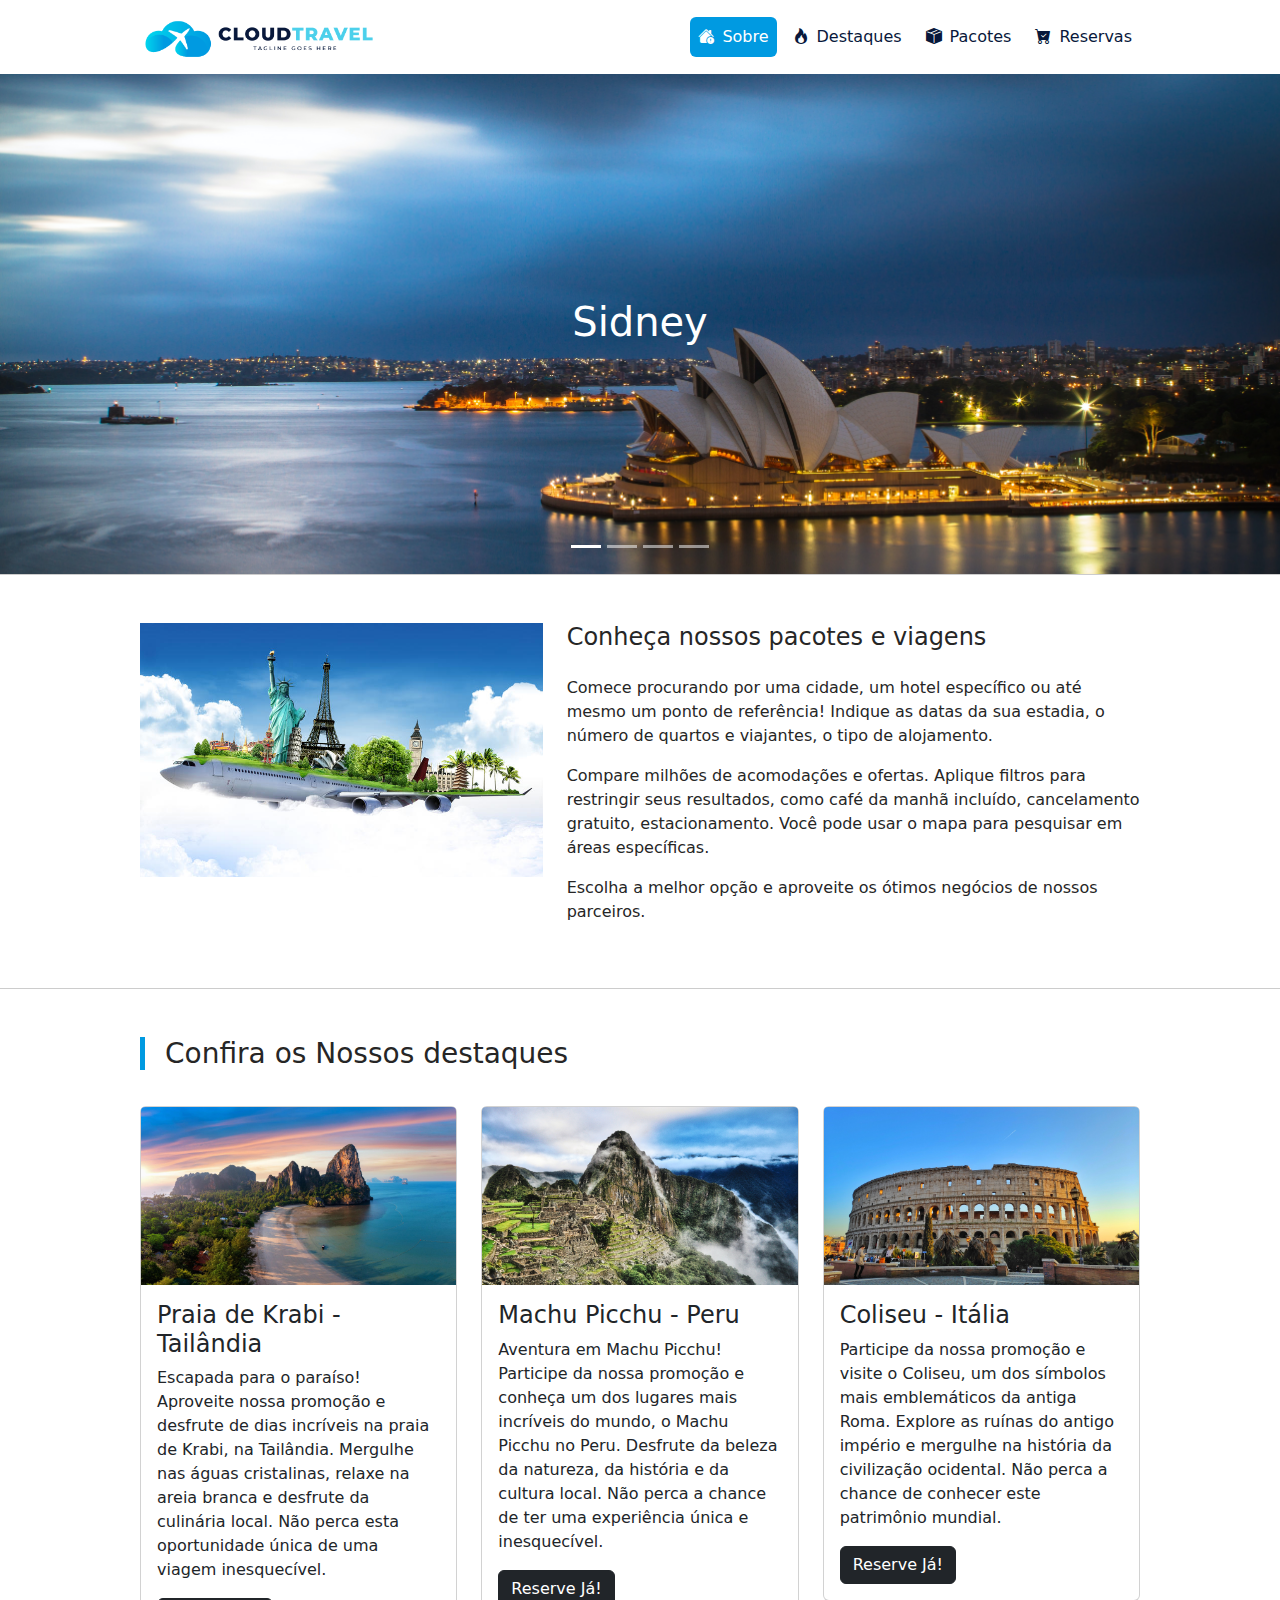
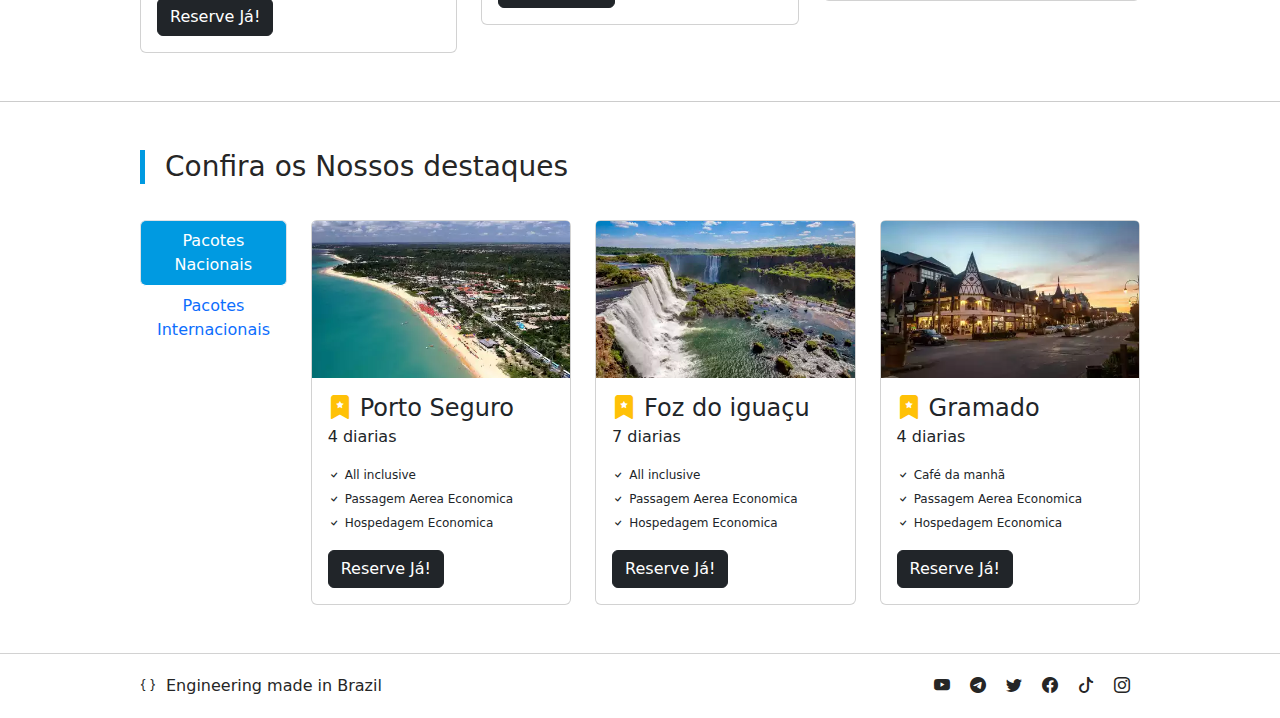
<file: index.html>
<!DOCTYPE html>
<html lang="pt-br">
<head>
    <meta charset="UTF-8">
    <meta http-equiv="X-UA-Compatible" content="IE=edge">
    <meta name="viewport" content="width=device-width, initial-scale=1.0">
    <title>Document</title>
    <link rel="stylesheet" href="./lib/bootstrap.min.css">
    <link rel="stylesheet" href="https://cdn.jsdelivr.net/npm/bootstrap-icons@1.10.5/font/bootstrap-icons.css">
    <link rel="stylesheet" href="main.css">
</head>
<body>
    <!--Navbar Top-->
    <header class="navbar navbar-expand-lg sticky-top bg-white">
            <div class="container">
                <!--Brand-->
                <a class="navbar-brand" href="#">
                    <img src="./img/logo.png" alt="Home" height="45" class="d-inline-block align-text-top">
                </a>
                
                <!--Navbar Responsive Button-->
                <button type="button" class="navbar-toggler" data-bs-toggle="collapse" data-bs-target="#menu">
                    <span class="navbar-toggler-icon"></span>
                </button>

                <!--Navbar-->
                <nav class="collapse navbar-collapse justify-content-end" id="menu">
                    <ul class="nav navbar-nav gap-2 nav-pills">
                        <li class="nav-item">
                            <a class="nav-link active" href="#"><i class="bi bi-house-exclamation-fill pe-2"></i></i>Sobre</a>
                        </li>
                        <li class="nav-item">
                            <a class="nav-link" href="#"><i class="bi bi-fire pe-2"></i>Destaques</a>
                        </li>
                        <li class="nav-item">
                            <a class="nav-link" href="#"><i class="bi bi-box-seam-fill pe-2"></i>Pacotes</a>
                        </li>
                        <li class="nav-item">
                            <a class="nav-link" href="#"><i class="bi bi-cart-check-fill pe-2"></i>Reservas</a>
                        </li>
                    </ul>
                </nav>
            </div>
    </header>

    <!--Carousel Automatico-->
    <div id="carrousel">
        <div id="carouselExampleSlidesOnly" class="carousel slide carousel-fade" data-bs-ride="carousel">
            <div class="carousel-inner">
                <div class="carousel-item active">
                    <img src="./img/slide-1.jpg" class="w-100">
                    <div class="carousel-caption d-none d-md-block">
                        <h1>Sidney</h1>
                    </div>
                </div>
                <div class="carousel-item">
                    <img src="./img/slide-2.jpg" class="w-100">
                    <div class="carousel-caption d-none d-md-block">
                        <h1>Turkey</h1>
                    </div>
                </div>
                <div class="carousel-item">
                    <img src="./img/slide-3.jpg" class="w-100">
                    <div class="carousel-caption d-none d-md-block">
                        <h1>Toronto</h1>
                    </div>
                </div>
                <div class="carousel-item">
                    <img src="./img/slide-4.jpg" class="w-100">
                    <div class="carousel-caption d-none d-md-block">
                        <h1>Singapoure</h1>
                    </div>
                </div>
            </div>

            <div class="carousel-indicators">
                <button type="button" data-bs-target="#carouselExampleIndicators" data-bs-slide-to="0" class="active"></button>
                <button type="button" data-bs-target="#carouselExampleIndicators" data-bs-slide-to="1"></button>
                <button type="button" data-bs-target="#carouselExampleIndicators" data-bs-slide-to="2"></button>
                <button type="button" data-bs-target="#carouselExampleIndicators" data-bs-slide-to="3"></button>
            </div>
        </div>
    </div>

    <!--Sobre-->
    <section id="sobre" class="py-5">
        <div class="container">
            <div class="row">
                <div class="col-lg-5">
                    <img src="./img/travel.jpg" class="w-100">
                </div>
                <div class="col-lg-7">
                    <div class="travel-caption">
                        <h4 class="section-title pb-3">Conheça nossos pacotes e viagens</h4>
                        <p>Comece procurando por uma cidade, um hotel específico ou até mesmo um ponto de referência! Indique as datas da sua estadia, o número de quartos e viajantes, o tipo de alojamento.</p>
                        <p>Compare milhões de acomodações e ofertas. Aplique filtros para restringir seus resultados, como café da manhã incluído, cancelamento gratuito, estacionamento. Você pode usar o mapa para pesquisar em áreas específicas.</p>
                        <p>Escolha a melhor opção e aproveite os ótimos negócios de nossos parceiros.</p>
                    </div>
                </div>
            </div>
        </div>
    </section>

    <!--Destaques-->
    <section id="destaques" class="py-5">
        <div class="container">
            <div class="row">
                <div class="section-title">
                    <h3>Confira os Nossos destaques</h3>
                </div>
                <div class="col-md-6 col-sm-12 col-lg-4">
                    <div class="card">
                        <img class="rounded-top-1" src="/img/tailandia.jpg" />
                        <div class="card-body">
                            <h4 class="card-title">Praia de Krabi - Tailândia</h4>
                            <p class="card-text">Escapada para o paraíso! Aproveite nossa promoção e desfrute de dias incríveis na praia de Krabi, na Tailândia. Mergulhe nas águas cristalinas, relaxe na areia branca e desfrute da culinária local. Não perca esta oportunidade única de uma viagem inesquecível.</p>
                        <a href="#" class="btn btn-dark">Reserve Já!</a>
                        </div>
                    </div>                    
                </div>
                <div class="col-md-6 col-sm-12 col-lg-4">
                    <div class="card">
                        <img class="rounded-top-1" src="/img/cuzco-peru.jpg" />
                        <div class="card-body">
                            <h4 class="card-title">Machu Picchu - Peru</h4>
                            <p class="card-text">Aventura em Machu Picchu! Participe da nossa promoção e conheça um dos lugares mais incríveis do mundo, o Machu Picchu no Peru. Desfrute da beleza da natureza, da história e da cultura local. Não perca a chance de ter uma experiência única e inesquecível. </p>
                        <a href="#" class="btn btn-dark">Reserve Já!</a>
                        </div>
                    </div>                    
                </div>
                <div class="col-md-6 col-sm-12 col-lg-4">
                    <div class="card">
                        <img class="rounded-top-1" src="/img/colizeu-italia.jpg" />
                        <div class="card-body">
                            <h4 class="card-title">Coliseu - Itália</h4>
                            <p class="card-text">Participe da nossa promoção e visite o Coliseu, um dos símbolos mais emblemáticos da antiga Roma. Explore as ruínas do antigo império e mergulhe na história da civilização ocidental. Não perca a chance de conhecer este patrimônio mundial.</p>
                        <a href="#" class="btn btn-dark">Reserve Já!</a>
                        </div>
                    </div>                    
                </div>
            </div>
        </div>
    </section>

    <!--Pacotes-->
    <section id="pacotes" class="py-5">
        <div class="container">
            <div class="row">
                <div class="section-title">
                    <h3>Confira os Nossos destaques</h3>
                </div>

                <aside class="col-md-2">
                    <nav class="nav nav-tabs mb-3">
                        <button data-bs-toggle="tab" data-bs-target="#aba1" class="rounded nav-link active" type="button">Pacotes Nacionais</button>
                        <button data-bs-toggle="tab" data-bs-target="#aba2" class="rounded nav-link" type="button">Pacotes Internacionais</button>
                    </nav>
                </aside>
                <div class="col-md-10">
                    <div class="tab-content">
                        <div id="aba1" class="tab-pane active">
                            <div class="row">
                                <div class="col-md-4">
                                    <div class="card">
                                        <img class="rounded-top-1" src="/img/porto-seguro.jpg" />
                                        <div class="card-body">
                                            <h4 class="card-title"><i class="bi bi-bookmark-star-fill pe-2 text-warning"></i>Porto Seguro</h4>
                                            <h6 class="card-subtitle">4 diarias</h6>
                                            <p class="card-text">
                                                <ul class="list-unstyled">
                                                    <li>
                                                        <span><i class="bi bi-check"></i></span>
                                                        <span>All inclusive</span>
                                                    </li>
                                                    <li>
                                                        <span><i class="bi bi-check"></i></span>
                                                        <span>Passagem Aerea Economica</span>
                                                    </li>
                                                    <li>
                                                        <span><i class="bi bi-check"></i></span>
                                                        <span>Hospedagem Economica</span>
                                                    </li>
                                                </ul>
                                            </p>
                                        <a href="#" class="btn btn-dark">Reserve Já!</a>
                                        </div>
                                    </div>
                                </div>
                                <div class="col-md-4">
                                    <div class="card">
                                        <img class="rounded-top-1" src="/img/cataratas.jpg" />
                                        <div class="card-body">
                                            <h4 class="card-title"><i class="bi bi-bookmark-star-fill pe-2 text-warning"></i>Foz do iguaçu</h4>
                                            <h6 class="card-subtitle">7 diarias</h6>
                                            <p class="card-text">
                                                <ul class="list-unstyled">
                                                    <li>
                                                        <span><i class="bi bi-check"></i></span>
                                                        <span>All inclusive</span>
                                                    </li>
                                                    <li>
                                                        <span><i class="bi bi-check"></i></span>
                                                        <span>Passagem Aerea Economica</span>
                                                    </li>
                                                    <li>
                                                        <span><i class="bi bi-check"></i></span>
                                                        <span>Hospedagem Economica</span>
                                                    </li>
                                                </ul>
                                            </p>
                                        <a href="#" class="btn btn-dark">Reserve Já!</a>
                                        </div>
                                    </div>
                                </div>
                                <div class="col-md-4">
                                    <div class="card">
                                        <img class="rounded-top-1" src="/img/gramado.jpg" />
                                        <div class="card-body">
                                            <h4 class="card-title"><i class="bi bi-bookmark-star-fill pe-2 text-warning"></i>Gramado</h4>
                                            <h6 class="card-subtitle">4 diarias</h6>
                                            <p class="card-text">
                                                <ul class="list-unstyled">
                                                    <li>
                                                        <span><i class="bi bi-check"></i></span>
                                                        <span>Café da manhã</span>
                                                    </li>
                                                    <li>
                                                        <span><i class="bi bi-check"></i></span>
                                                        <span>Passagem Aerea Economica</span>
                                                    </li>
                                                    <li>
                                                        <span><i class="bi bi-check"></i></span>
                                                        <span>Hospedagem Economica</span>
                                                    </li>
                                                </ul>
                                            </p>
                                        <a href="#" class="btn btn-dark">Reserve Já!</a>
                                        </div>
                                    </div>
                                </div>
                            </div>
                        </div>
                        <div id="aba2" class="tab-pane">
                            <div class="row">
                                <div class="col-md-4">
                                    <div class="card">
                                        <img class="rounded-top-1" src="/img/paris.jpg" />
                                        <div class="card-body">
                                            <h4 class="card-title"><i class="bi bi-bookmark-star-fill pe-2 text-warning"></i>Paris</h4>
                                            <h6 class="card-subtitle">8 diarias</h6>
                                            <p class="card-text">
                                                <ul class="list-unstyled">
                                                    <li>
                                                        <span><i class="bi bi-check"></i></span>
                                                        <span>All inclusive</span>
                                                    </li>
                                                    <li>
                                                        <span><i class="bi bi-check"></i></span>
                                                        <span>Passagem Aerea Economica</span>
                                                    </li>
                                                    <li>
                                                        <span><i class="bi bi-check"></i></span>
                                                        <span>Hospedagem Conforto</span>
                                                    </li>
                                                </ul>
                                            </p>
                                        <a href="#" class="btn btn-dark">Reserve Já!</a>
                                        </div>
                                    </div>
                                </div>
                                <div class="col-md-4">
                                    <div class="card">
                                        <img class="rounded-top-1" src="/img/cancun.png" />
                                        <div class="card-body">
                                            <h4 class="card-title"><i class="bi bi-bookmark-star-fill pe-2 text-warning"></i>Cancún</h4>
                                            <h6 class="card-subtitle">5 diarias</h6>
                                            <p class="card-text">
                                                <ul class="list-unstyled">
                                                    <li>
                                                        <span><i class="bi bi-check"></i></span>
                                                        <span>All inclusive</span>
                                                    </li>
                                                    <li>
                                                        <span><i class="bi bi-check"></i></span>
                                                        <span>Passagem Aerea Economica</span>
                                                    </li>
                                                    <li>
                                                        <span><i class="bi bi-check"></i></span>
                                                        <span>Hospedagem Economica</span>
                                                    </li>
                                                </ul>
                                            </p>
                                        <a href="#" class="btn btn-dark">Reserve Já!</a>
                                        </div>
                                    </div>
                                </div>
                                <div class="col-md-4">
                                    <div class="card">
                                        <img class="rounded-top-1" src="/img/punta-cana.jpg" />
                                        <div class="card-body">
                                            <h4 class="card-title"><i class="bi bi-bookmark-star-fill pe-2 text-warning"></i>Punta Cana</h4>
                                            <h6 class="card-subtitle">5 diarias</h6>
                                            <p class="card-text">
                                                <ul class="list-unstyled">
                                                    <li>
                                                        <span><i class="bi bi-check"></i></span>
                                                        <span>All inclusive</span>
                                                    </li>
                                                    <li>
                                                        <span><i class="bi bi-check"></i></span>
                                                        <span>Passagem Aerea Economica</span>
                                                    </li>
                                                    <li>
                                                        <span><i class="bi bi-check"></i></span>
                                                        <span>Hospedagem Conforto</span>
                                                    </li>
                                                </ul>
                                            </p>
                                        <a href="#" class="btn btn-dark">Reserve Já!</a>
                                        </div>
                                    </div>
                                </div>
                            </div>
                        </div>
                    </div>
                </div>
                

            </div>
                
        </div>
    </section>

    <footer>
        <div class="container">
            <div class="row">
                <div class="col-md-8">
                    <div class="footer-title">
                        <span><i class="bi bi-braces"></i></span>
                        <span>Engineering made in Brazil</span>
                    </div>

                </div>
                <div class="col-md-4">
                    <ul class="list-group list-group-horizontal">
                        <li class="list-group-item">
                            <a class="social-item" href="#">
                                <i class="bi bi-instagram"></i>
                            </a>
                        </li>
                        <li class="list-group-item">
                            <a class="social-item" href="#">
                                <i class="bi bi-tiktok"></i>
                            </a>
                        </li>
                        <li class="list-group-item">
                            <a class="social-item" href="#">
                                <i class="bi bi-facebook"></i>
                            </a>
                        </li>
                        <li class="list-group-item">
                            <a class="social-item" href="#">
                                <i class="bi bi-twitter"></i>
                            </a>
                        </li>
                        <li class="list-group-item">
                            <a class="social-item" href="#">
                                <i class="bi bi-telegram"></i>
                            </a>
                        </li>
                        <li class="list-group-item">
                            <a class="social-item" href="#">
                                <i class="bi bi-youtube"></i>
                            </a>
                        </li>
                    </ul>
                </div>
            </div>
        </div>
    </footer>

    <script src="./lib/bootstrap.bundle.min.js"></script>
</body>
</html>
</file>
<file: main.css>
:root {
    --primary: #009AE1;
    --bk-body: #262626;
    --bl-dark: #08183B;
}

body {
    color: var(--bk-body);
}

.container {
    max-width: 1024px;
}

.navbar-nav .nav-link{
    color: var(--bl-dark);
}

.navbar-nav .nav-link.active {
    color: white;
    background-color: var(--primary);
}

.nav-link {
    text-align: center;
}

.carousel-item {
    max-height: 500px;
}

.carousel-caption {
    bottom: 200px;
    z-index: 2;
}

section {
    border-top: 1px solid #CCCCCC;
}

section h3 {
    margin-bottom: 36px;
    padding-left: 20px;
    border-left: solid 5px var(--primary);
}

.nav-tabs {
    border: none;
}
.nav-tabs .nav-link.active {
    color: white;
    background-color: var(--primary);
}

.nav-tabs .nav-link:hover {
    background-color: #eee;  
}

.nav-tabs .nav-link.active:hover {
    color: white;
    background-color: var(--primary);
}

.list-unstyled span {
    font-size: 12px;
}

footer {
    border-top: solid 1px var(--bs-border-color-translucent);
}

.footer-title {
    padding: 20px 0;
    display: flex;
    justify-content: flex-start;
    gap: 10px;
}

.footer-title span i {
    font-weight: bold;
}

.list-group-horizontal {
    flex-direction: row-reverse;
}

.list-group-item {
    border: none;
    padding: 20px 10px;
}

.list-group-item a {
    color: var(--bk-body);
}

.list-group-item a:hover {
    color: black;
}

@media screen and (max-width: 767px)  {
    .card {
        margin-bottom: 30px;
    }

    .footer-title {
        display: flex;
        justify-content: center;
        padding: 0;
        margin-top: 20px;
    }

    .list-group {
        display: flex;
        justify-content: center;
        padding: 0;
    }
}

@media screen and (min-width: 768px) and (max-width: 1023px) {
    .card {
        margin-bottom: 30px;
    }
}
</file>
